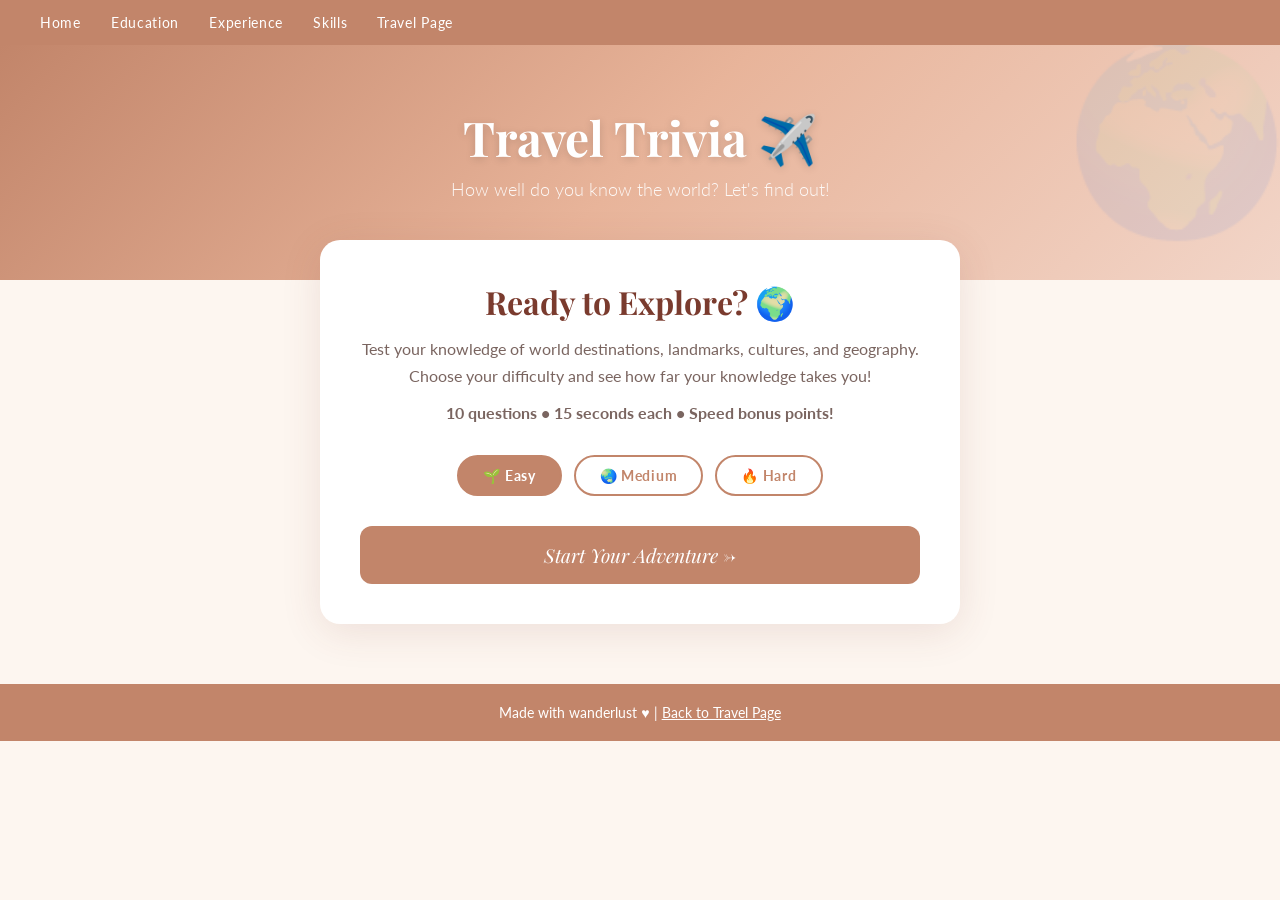
<file: app.html>
<!DOCTYPE html>
<html lang="en">
<head>
<meta charset="UTF-8">
<meta name="viewport" content="width=device-width, initial-scale=1.0">
<title>Travel Trivia Game</title>
<link href="https://fonts.googleapis.com/css2?family=Playfair+Display:ital,wght@0,400;0,700;1,400&family=Lato:wght@300;400;700&display=swap" rel="stylesheet">
<style>
  * { margin: 0; padding: 0; box-sizing: border-box; }

  :root {
    --cream: #fdf6f0;
    --terracotta: #c2856a;
    --terracotta-dark: #a8694f;
    --wine: #7a3b2e;
    --blush: #f2d5c8;
    --green: #6a9e7a;
    --red: #c0534a;
    --text: #3a3a3a;
    --muted: #7a6560;
  }

  body {
    font-family: 'Lato', sans-serif;
    background-color: var(--cream);
    color: var(--text);
    min-height: 100vh;
  }

  nav {
    background-color: var(--terracotta);
    padding: 14px 40px;
    display: flex;
    gap: 30px;
  }
  nav a {
    color: #fff;
    text-decoration: none;
    font-size: 14px;
    letter-spacing: 0.05em;
  }
  nav a:hover { text-decoration: underline; }

  .hero {
    background: linear-gradient(135deg, #c2856a 0%, #e8b49a 50%, #f2d5c8 100%);
    padding: 60px 20px 80px;
    text-align: center;
    position: relative;
    overflow: hidden;
  }
  .hero::before {
    content: '🌍';
    position: absolute;
    font-size: 180px;
    opacity: 0.07;
    top: -20px;
    right: -10px;
  }
  .hero h1 {
    font-family: 'Playfair Display', serif;
    font-size: 3rem;
    color: #fff;
    margin-bottom: 10px;
    text-shadow: 0 2px 8px rgba(0,0,0,0.15);
  }
  .hero p {
    color: rgba(255,255,255,0.9);
    font-size: 1.1rem;
    font-weight: 300;
  }

  .container {
    max-width: 680px;
    margin: -40px auto 60px;
    padding: 0 20px;
    position: relative;
    z-index: 1;
  }

  .card {
    background: #fff;
    border-radius: 20px;
    padding: 40px;
    box-shadow: 0 8px 40px rgba(122,59,46,0.12);
  }

  #start-screen { text-align: center; }
  #start-screen h2 {
    font-family: 'Playfair Display', serif;
    font-size: 2rem;
    color: var(--wine);
    margin-bottom: 12px;
  }
  #start-screen p {
    color: var(--muted);
    margin-bottom: 10px;
    line-height: 1.7;
  }

  .difficulty-btns {
    display: flex;
    gap: 12px;
    justify-content: center;
    margin: 28px 0 10px;
    flex-wrap: wrap;
  }
  .diff-btn {
    padding: 10px 24px;
    border-radius: 25px;
    border: 2px solid var(--terracotta);
    background: transparent;
    color: var(--terracotta);
    font-family: 'Lato', sans-serif;
    font-size: 14px;
    font-weight: 700;
    cursor: pointer;
    letter-spacing: 0.05em;
    transition: all 0.2s;
  }
  .diff-btn:hover, .diff-btn.active {
    background: var(--terracotta);
    color: #fff;
  }

  .start-btn {
    margin-top: 20px;
    width: 100%;
    background: var(--terracotta);
    color: #fff;
    border: none;
    border-radius: 12px;
    padding: 16px;
    font-family: 'Playfair Display', serif;
    font-size: 1.2rem;
    font-style: italic;
    cursor: pointer;
    transition: background 0.2s, transform 0.1s;
  }
  .start-btn:hover { background: var(--terracotta-dark); }
  .start-btn:active { transform: scale(0.98); }

  #game-screen { display: none; }

  .game-header {
    display: flex;
    justify-content: space-between;
    align-items: center;
    margin-bottom: 24px;
  }
  .score-badge {
    background: var(--blush);
    color: var(--wine);
    padding: 6px 16px;
    border-radius: 20px;
    font-weight: 700;
    font-size: 14px;
  }
  .question-counter { color: var(--muted); font-size: 14px; }

  .timer-bar-wrap {
    background: #f0e8e4;
    border-radius: 8px;
    height: 8px;
    margin-bottom: 28px;
    overflow: hidden;
  }
  .timer-bar {
    height: 100%;
    background: var(--terracotta);
    border-radius: 8px;
    transition: width 1s linear, background 0.3s;
  }
  .timer-bar.urgent { background: var(--red); }

  .category-tag {
    display: inline-block;
    background: var(--blush);
    color: var(--wine);
    font-size: 11px;
    font-weight: 700;
    letter-spacing: 0.1em;
    text-transform: uppercase;
    padding: 4px 12px;
    border-radius: 12px;
    margin-bottom: 14px;
  }

  .question-text {
    font-family: 'Playfair Display', serif;
    font-size: 1.4rem;
    color: var(--wine);
    margin-bottom: 28px;
    line-height: 1.5;
  }

  .answers {
    display: grid;
    grid-template-columns: 1fr 1fr;
    gap: 12px;
  }
  .answer-btn {
    background: var(--cream);
    border: 2px solid #e8ddd8;
    border-radius: 12px;
    padding: 14px 16px;
    font-family: 'Lato', sans-serif;
    font-size: 14px;
    color: var(--text);
    cursor: pointer;
    text-align: left;
    transition: all 0.2s;
    line-height: 1.4;
  }
  .answer-btn:hover:not(:disabled) {
    border-color: var(--terracotta);
    background: #fff;
  }
  .answer-btn.correct {
    background: #e8f5ec;
    border-color: var(--green);
    color: #2d6a3f;
    font-weight: 700;
  }
  .answer-btn.wrong {
    background: #fde8e8;
    border-color: var(--red);
    color: var(--red);
  }
  .answer-btn:disabled { cursor: default; }

  .feedback {
    margin-top: 20px;
    padding: 14px 18px;
    border-radius: 10px;
    font-size: 14px;
    line-height: 1.6;
    display: none;
  }
  .feedback.correct { background: #e8f5ec; color: #2d6a3f; display: block; }
  .feedback.wrong { background: #fde8e8; color: var(--red); display: block; }

  .next-btn {
    margin-top: 20px;
    width: 100%;
    background: var(--terracotta);
    color: #fff;
    border: none;
    border-radius: 12px;
    padding: 14px;
    font-family: 'Playfair Display', serif;
    font-size: 1.1rem;
    font-style: italic;
    cursor: pointer;
    display: none;
    transition: background 0.2s;
  }
  .next-btn:hover { background: var(--terracotta-dark); }

  #result-screen { display: none; text-align: center; }
  .result-emoji { font-size: 64px; margin-bottom: 16px; }
  #result-screen h2 {
    font-family: 'Playfair Display', serif;
    font-size: 2rem;
    color: var(--wine);
    margin-bottom: 8px;
  }
  #result-screen p { color: var(--muted); margin-bottom: 6px; font-size: 15px; }
  .final-score {
    font-size: 3rem;
    font-weight: 700;
    color: var(--terracotta);
    font-family: 'Playfair Display', serif;
    margin: 16px 0;
  }
  .result-message { font-style: italic; color: var(--muted); margin-bottom: 28px !important; }
  .play-again-btn {
    width: 100%;
    background: var(--terracotta);
    color: #fff;
    border: none;
    border-radius: 12px;
    padding: 16px;
    font-family: 'Playfair Display', serif;
    font-size: 1.2rem;
    font-style: italic;
    cursor: pointer;
    transition: background 0.2s;
  }
  .play-again-btn:hover { background: var(--terracotta-dark); }

  footer {
    background: var(--terracotta);
    color: #fff;
    text-align: center;
    padding: 20px;
    font-size: 14px;
  }
  footer a { color: #fff; text-decoration: underline; }

  @media (max-width: 500px) {
    .answers { grid-template-columns: 1fr; }
    .card { padding: 24px 20px; }
    .hero h1 { font-size: 2rem; }
  }
</style>
</head>
<body>

<nav>
  <a href="index.html">Home</a>
  <a href="education.html">Education</a>
  <a href="experience.html">Experience</a>
  <a href="skills.html">Skills</a>
  <a href="scratch.html">Travel Page</a>
</nav>

<div class="hero">
  <h1>Travel Trivia ✈️</h1>
  <p>How well do you know the world? Let's find out!</p>
</div>

<div class="container">
  <div class="card">

    <div id="start-screen">
      <h2>Ready to Explore? 🌍</h2>
      <p>Test your knowledge of world destinations, landmarks, cultures, and geography. Choose your difficulty and see how far your knowledge takes you!</p>
      <p style="margin-top:8px;"><strong>10 questions • 15 seconds each • Speed bonus points!</strong></p>
      <div class="difficulty-btns">
        <button class="diff-btn active" onclick="selectDifficulty('easy', this)">🌱 Easy</button>
        <button class="diff-btn" onclick="selectDifficulty('medium', this)">🌏 Medium</button>
        <button class="diff-btn" onclick="selectDifficulty('hard', this)">🔥 Hard</button>
      </div>
      <button class="start-btn" onclick="startGame()">Start Your Adventure →</button>
    </div>

    <div id="game-screen">
      <div class="game-header">
        <div class="score-badge">⭐ Score: <span id="score-display">0</span></div>
        <div class="question-counter">Question <span id="q-num">1</span> of 10</div>
      </div>
      <div class="timer-bar-wrap">
        <div class="timer-bar" id="timer-bar"></div>
      </div>
      <div class="category-tag" id="category-tag">Geography</div>
      <div class="question-text" id="question-text"></div>
      <div class="answers" id="answers-grid"></div>
      <div class="feedback" id="feedback"></div>
      <button class="next-btn" id="next-btn" onclick="nextQuestion()">Next Question →</button>
    </div>

    <div id="result-screen">
      <div class="result-emoji" id="result-emoji">🌍</div>
      <h2 id="result-title">Adventure Complete!</h2>
      <div class="final-score" id="final-score">0 pts</div>
      <p class="result-message" id="result-message"></p>
      <p>Correct answers: <strong id="correct-count">0</strong> &nbsp;|&nbsp; Speed bonuses: <strong id="bonus-count">0</strong></p>
      <br>
      <button class="play-again-btn" onclick="resetGame()">Play Again →</button>
    </div>

  </div>
</div>

<footer>
  <p>Made with wanderlust ♥ | <a href="scratch.html">Back to Travel Page</a></p>
</footer>

<script>
const allQuestions = {
  easy: [
    { category: "Geography", question: "What is the capital of France?", answers: ["Paris", "Lyon", "Marseille", "Nice"], correct: 0, fact: "Paris has been the capital of France since 987 AD!" },
    { category: "Landmarks", question: "In which country is the Eiffel Tower located?", answers: ["Italy", "Spain", "France", "Germany"], correct: 2, fact: "The Eiffel Tower was built in 1889 for the World's Fair." },
    { category: "Geography", question: "What is the largest country in the world by area?", answers: ["China", "USA", "Canada", "Russia"], correct: 3, fact: "Russia covers about 11% of the world's total land area!" },
    { category: "Culture", question: "What language is spoken in Brazil?", answers: ["Spanish", "Portuguese", "French", "English"], correct: 1, fact: "Brazil is the only Portuguese-speaking country in South America." },
    { category: "Geography", question: "Which ocean is the largest?", answers: ["Atlantic", "Indian", "Arctic", "Pacific"], correct: 3, fact: "The Pacific Ocean covers more area than all of Earth's landmasses combined!" },
    { category: "Landmarks", question: "Where is the Colosseum located?", answers: ["Athens", "Rome", "Madrid", "Cairo"], correct: 1, fact: "The Colosseum could hold between 50,000 and 80,000 spectators!" },
    { category: "Geography", question: "What is the capital of Japan?", answers: ["Osaka", "Kyoto", "Tokyo", "Hiroshima"], correct: 2, fact: "Tokyo is the world's most populous metropolitan area." },
    { category: "Culture", question: "What country is known as the Land of the Rising Sun?", answers: ["China", "South Korea", "Thailand", "Japan"], correct: 3, fact: "Japan's name in Japanese, 'Nihon', means 'origin of the sun'." },
    { category: "Geography", question: "Which country has the most natural lakes?", answers: ["USA", "Brazil", "Canada", "Russia"], correct: 2, fact: "Canada has about 60% of the world's natural lakes!" },
    { category: "Landmarks", question: "Where is the Taj Mahal located?", answers: ["Pakistan", "Bangladesh", "India", "Nepal"], correct: 2, fact: "The Taj Mahal was built by Emperor Shah Jahan in memory of his wife." },
    { category: "Geography", question: "What is the smallest country in the world?", answers: ["Monaco", "Vatican City", "San Marino", "Liechtenstein"], correct: 1, fact: "Vatican City is only about 0.44 square kilometers!" },
    { category: "Culture", question: "What is the currency of Japan?", answers: ["Yuan", "Won", "Yen", "Ringgit"], correct: 2, fact: "The yen is one of the most traded currencies in the world." },
  ],
  medium: [
    { category: "Geography", question: "What is the longest river in the world?", answers: ["Amazon", "Yangtze", "Mississippi", "Nile"], correct: 3, fact: "The Nile stretches about 6,650 km through northeastern Africa." },
    { category: "Landmarks", question: "In which city is the Sagrada Família located?", answers: ["Madrid", "Lisbon", "Barcelona", "Valencia"], correct: 2, fact: "The Sagrada Família has been under construction since 1882!" },
    { category: "Geography", question: "What is the capital of Australia?", answers: ["Sydney", "Melbourne", "Brisbane", "Canberra"], correct: 3, fact: "Canberra was chosen as capital as a compromise between Sydney and Melbourne." },
    { category: "Culture", question: "In which country did the Olympics originate?", answers: ["Italy", "Egypt", "Greece", "Turkey"], correct: 2, fact: "The ancient Olympics were held in Olympia, Greece, starting around 776 BC." },
    { category: "Geography", question: "Which African country has the most pyramids?", answers: ["Egypt", "Sudan", "Libya", "Ethiopia"], correct: 1, fact: "Sudan has more ancient pyramids than Egypt — over 200!" },
    { category: "Landmarks", question: "Where is Machu Picchu located?", answers: ["Bolivia", "Ecuador", "Colombia", "Peru"], correct: 3, fact: "Machu Picchu sits at 2,430 meters above sea level in the Andes Mountains." },
    { category: "Culture", question: "What is the most visited country in the world?", answers: ["USA", "China", "Spain", "France"], correct: 3, fact: "France welcomes nearly 90 million tourists per year." },
    { category: "Geography", question: "Which country has the most time zones?", answers: ["Russia", "USA", "China", "France"], correct: 3, fact: "France has 12 time zones due to its overseas territories!" },
    { category: "Landmarks", question: "Where is the world's largest coral reef system?", answers: ["Caribbean Sea", "Red Sea", "Australia", "Indonesia"], correct: 2, fact: "Australia's Great Barrier Reef is visible from outer space!" },
    { category: "Culture", question: "Which country invented sushi?", answers: ["China", "Korea", "Japan", "Thailand"], correct: 2, fact: "Sushi originated in Southeast Asia as a way to preserve fish in rice." },
    { category: "Geography", question: "What is the highest mountain in Africa?", answers: ["Mount Kenya", "Kilimanjaro", "Mount Elgon", "Rwenzori"], correct: 1, fact: "Mount Kilimanjaro in Tanzania stands at 5,895 meters." },
    { category: "Landmarks", question: "In which country is Angkor Wat located?", answers: ["Thailand", "Vietnam", "Laos", "Cambodia"], correct: 3, fact: "Angkor Wat is the largest religious monument in the world." },
  ],
  hard: [
    { category: "Geography", question: "What is the capital of Kyrgyzstan?", answers: ["Almaty", "Tashkent", "Bishkek", "Dushanbe"], correct: 2, fact: "Bishkek was known as Frunze during the Soviet era." },
    { category: "Culture", question: "What is the national dish of Spain?", answers: ["Tapas", "Gazpacho", "Paella", "Tortilla"], correct: 2, fact: "Paella originated in the Valencia region of Spain in the 19th century." },
    { category: "Geography", question: "Which country has the most UNESCO World Heritage Sites?", answers: ["China", "Italy", "Spain", "Germany"], correct: 1, fact: "Italy has 58 UNESCO World Heritage Sites as of 2023." },
    { category: "Landmarks", question: "Where is the ancient city of Petra located?", answers: ["Israel", "Egypt", "Jordan", "Saudi Arabia"], correct: 2, fact: "Petra, known as the 'Rose City', was carved into rose-red sandstone cliffs." },
    { category: "Geography", question: "What is the deepest lake in the world?", answers: ["Caspian Sea", "Lake Superior", "Lake Baikal", "Crater Lake"], correct: 2, fact: "Lake Baikal in Russia is 1,642 meters deep and holds 20% of the world's fresh water." },
    { category: "Culture", question: "In which country is the festival of Diwali most celebrated?", answers: ["Bangladesh", "Pakistan", "Sri Lanka", "India"], correct: 3, fact: "Diwali, the Festival of Lights, symbolizes the victory of light over darkness." },
    { category: "Geography", question: "Which is the only country to border both the Atlantic and Indian Oceans?", answers: ["Mozambique", "Angola", "Namibia", "South Africa"], correct: 3, fact: "South Africa's Cape Point is where the two oceans famously meet." },
    { category: "Landmarks", question: "What ancient wonder was located in Alexandria, Egypt?", answers: ["The Colossus", "The Lighthouse", "The Mausoleum", "The Temple"], correct: 1, fact: "The Lighthouse of Alexandria was one of the tallest man-made structures for centuries." },
    { category: "Culture", question: "Which country has the most official languages?", answers: ["India", "South Africa", "Switzerland", "Bolivia"], correct: 1, fact: "South Africa has 11 official languages, including Zulu, Xhosa, and Afrikaans." },
    { category: "Geography", question: "What is the name of the world's largest hot desert?", answers: ["Gobi", "Arabian", "Kalahari", "Sahara"], correct: 3, fact: "The Sahara Desert covers about 9.2 million square kilometers across North Africa." },
    { category: "Landmarks", question: "Where is the world's largest salt flat located?", answers: ["Chile", "Argentina", "Peru", "Bolivia"], correct: 3, fact: "Salar de Uyuni in Bolivia spans over 10,000 square kilometers!" },
    { category: "Culture", question: "What country is the origin of the tango dance?", answers: ["Brazil", "Spain", "Argentina", "Colombia"], correct: 2, fact: "The tango emerged in Buenos Aires in the late 19th century." },
  ]
};

let currentDifficulty = 'easy';
let questions = [];
let currentIndex = 0;
let score = 0;
let correctCount = 0;
let bonusCount = 0;
let timerInterval = null;
let timeLeft = 15;
let answered = false;

function selectDifficulty(level, btn) {
  currentDifficulty = level;
  document.querySelectorAll('.diff-btn').forEach(b => b.classList.remove('active'));
  btn.classList.add('active');
}

function shuffle(arr) {
  return [...arr].sort(() => Math.random() - 0.5);
}

function startGame() {
  questions = shuffle(allQuestions[currentDifficulty]).slice(0, 10);
  currentIndex = 0;
  score = 0;
  correctCount = 0;
  bonusCount = 0;
  document.getElementById('start-screen').style.display = 'none';
  document.getElementById('game-screen').style.display = 'block';
  loadQuestion();
}

function loadQuestion() {
  answered = false;
  const q = questions[currentIndex];
  document.getElementById('q-num').textContent = currentIndex + 1;
  document.getElementById('score-display').textContent = score;
  document.getElementById('category-tag').textContent = q.category;
  document.getElementById('question-text').textContent = q.question;
  document.getElementById('feedback').className = 'feedback';
  document.getElementById('feedback').textContent = '';
  document.getElementById('next-btn').style.display = 'none';

  const grid = document.getElementById('answers-grid');
  grid.innerHTML = '';

  const shuffled = shuffle([0,1,2,3]);
  shuffled.forEach(i => {
    const btn = document.createElement('button');
    btn.className = 'answer-btn';
    btn.textContent = q.answers[i];
    btn.onclick = () => selectAnswer(i, btn);
    grid.appendChild(btn);
  });

  startTimer();
}

function startTimer() {
  timeLeft = 15;
  clearInterval(timerInterval);
  const bar = document.getElementById('timer-bar');
  bar.style.width = '100%';
  bar.classList.remove('urgent');

  timerInterval = setInterval(() => {
    timeLeft--;
    bar.style.width = ((timeLeft / 15) * 100) + '%';
    if (timeLeft <= 5) bar.classList.add('urgent');
    if (timeLeft <= 0) { clearInterval(timerInterval); if (!answered) timeUp(); }
  }, 1000);
}

function timeUp() {
  answered = true;
  const q = questions[currentIndex];
  document.querySelectorAll('.answer-btn').forEach(btn => {
    btn.disabled = true;
    if (btn.textContent === q.answers[q.correct]) btn.classList.add('correct');
  });
  const fb = document.getElementById('feedback');
  fb.className = 'feedback wrong';
  fb.textContent = "⏰ Time's up! The answer was: " + q.answers[q.correct] + ". " + q.fact;
  document.getElementById('next-btn').style.display = 'block';
  document.getElementById('next-btn').textContent = currentIndex < 9 ? 'Next Question →' : 'See Results →';
}

function selectAnswer(index, clickedBtn) {
  if (answered) return;
  answered = true;
  clearInterval(timerInterval);

  const q = questions[currentIndex];
  document.querySelectorAll('.answer-btn').forEach(btn => btn.disabled = true);

  const fb = document.getElementById('feedback');

  if (index === q.correct) {
    clickedBtn.classList.add('correct');
    const timeBonus = timeLeft >= 10 ? 2 : 1;
    score += timeBonus;
    correctCount++;
    if (timeLeft >= 10) bonusCount++;
    fb.className = 'feedback correct';
    fb.textContent = (timeLeft >= 10 ? '⚡ Speed bonus! +2 points! ' : '✅ Correct! +1 point! ') + q.fact;
  } else {
    clickedBtn.classList.add('wrong');
    document.querySelectorAll('.answer-btn').forEach(btn => {
      if (btn.textContent === q.answers[q.correct]) btn.classList.add('correct');
    });
    fb.className = 'feedback wrong';
    fb.textContent = '❌ Not quite! The answer was: ' + q.answers[q.correct] + '. ' + q.fact;
  }

  document.getElementById('score-display').textContent = score;
  document.getElementById('next-btn').style.display = 'block';
  document.getElementById('next-btn').textContent = currentIndex < 9 ? 'Next Question →' : 'See Results →';
}

function nextQuestion() {
  currentIndex++;
  if (currentIndex >= 10) showResults();
  else loadQuestion();
}

function showResults() {
  document.getElementById('game-screen').style.display = 'none';
  document.getElementById('result-screen').style.display = 'block';
  document.getElementById('final-score').textContent = score + ' pts';
  document.getElementById('correct-count').textContent = correctCount;
  document.getElementById('bonus-count').textContent = bonusCount;

  const pct = correctCount / 10;
  let emoji, title, message;
  if (pct === 1)       { emoji='🏆'; title='World Explorer!';      message="Perfect score! You know this world like the back of your hand. You were born to travel!"; }
  else if (pct >= 0.8) { emoji='✈️'; title='Seasoned Traveler!';   message="Impressive! You clearly have a passion for the world. A few more trips and you'll be unstoppable!"; }
  else if (pct >= 0.6) { emoji='🌍'; title='Curious Adventurer!';  message="Not bad! You know your way around the globe. Time to book that next trip!"; }
  else if (pct >= 0.4) { emoji='🗺️'; title='Budding Explorer!';    message="A good start! The world has so much to teach you. Every journey begins with a single step!"; }
  else                 { emoji='🌱'; title='Future Traveler!';      message="Don't worry — the best way to learn about the world is to go explore it!"; }

  document.getElementById('result-emoji').textContent = emoji;
  document.getElementById('result-title').textContent = title;
  document.getElementById('result-message').textContent = message;
}

function resetGame() {
  document.getElementById('result-screen').style.display = 'none';
  document.getElementById('start-screen').style.display = 'block';
}
</script>
</body>
</html>
</file>
